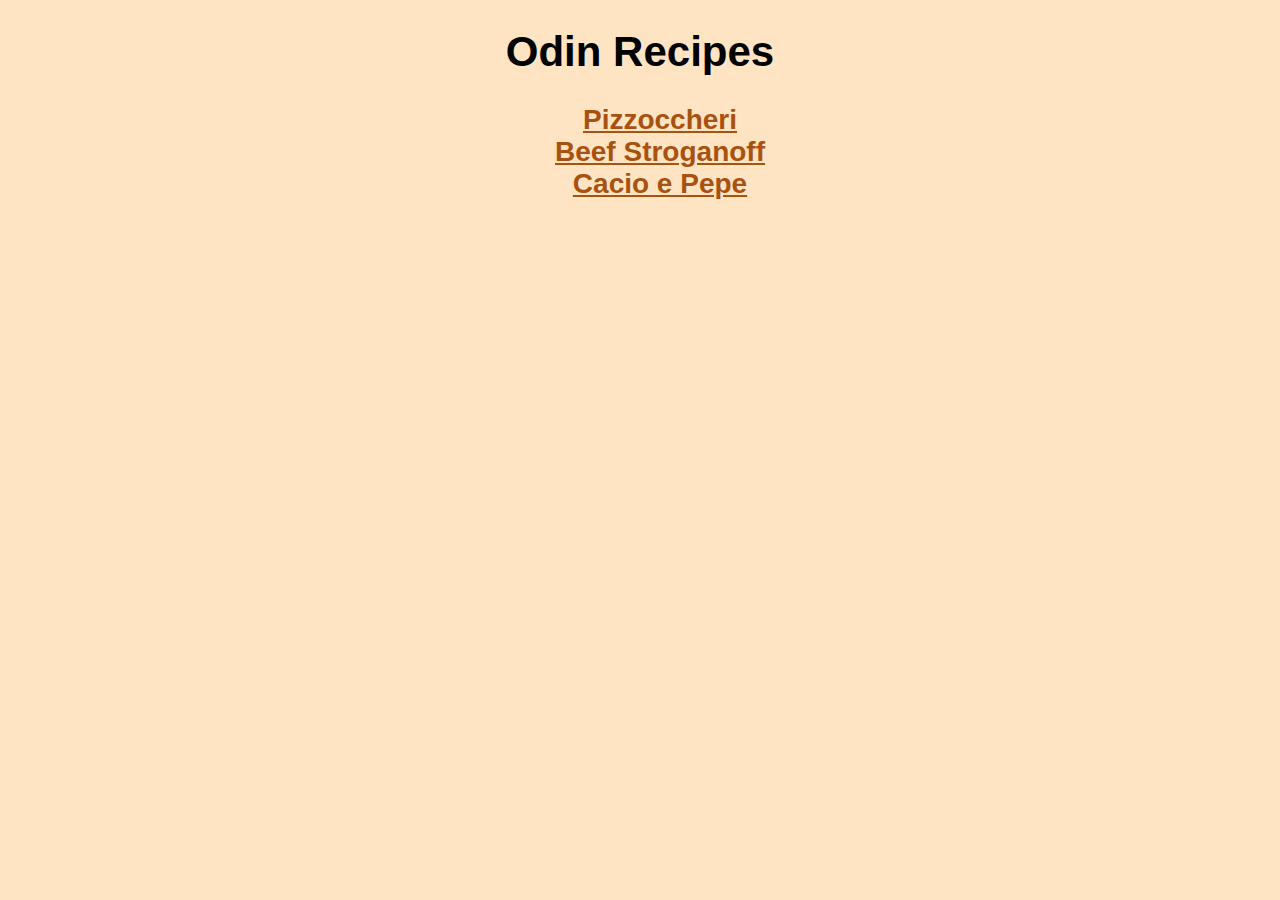
<file: index.html>
<!DOCTYPE html>
<html lang="en">
<head>
    <meta charset="UTF-8">
    <meta name="viewport" content="width=device-width, initial-scale=1.0">
    <title>Odin Recipes</title>
    <link rel="stylesheet" href="css/styles-index.css">
</head>
<body>
    <h1>Odin Recipes</h1>
    <ul>
        <li><a href="recipes/pizzoccheri.html">Pizzoccheri</a></li>
        <li><a href="recipes/beef_stroganoff.html">Beef Stroganoff</a></li>
        <li><a href="recipes/cacio_e_pepe.html">Cacio e Pepe</a></li>
    </ul>
</body>
</html>
</file>
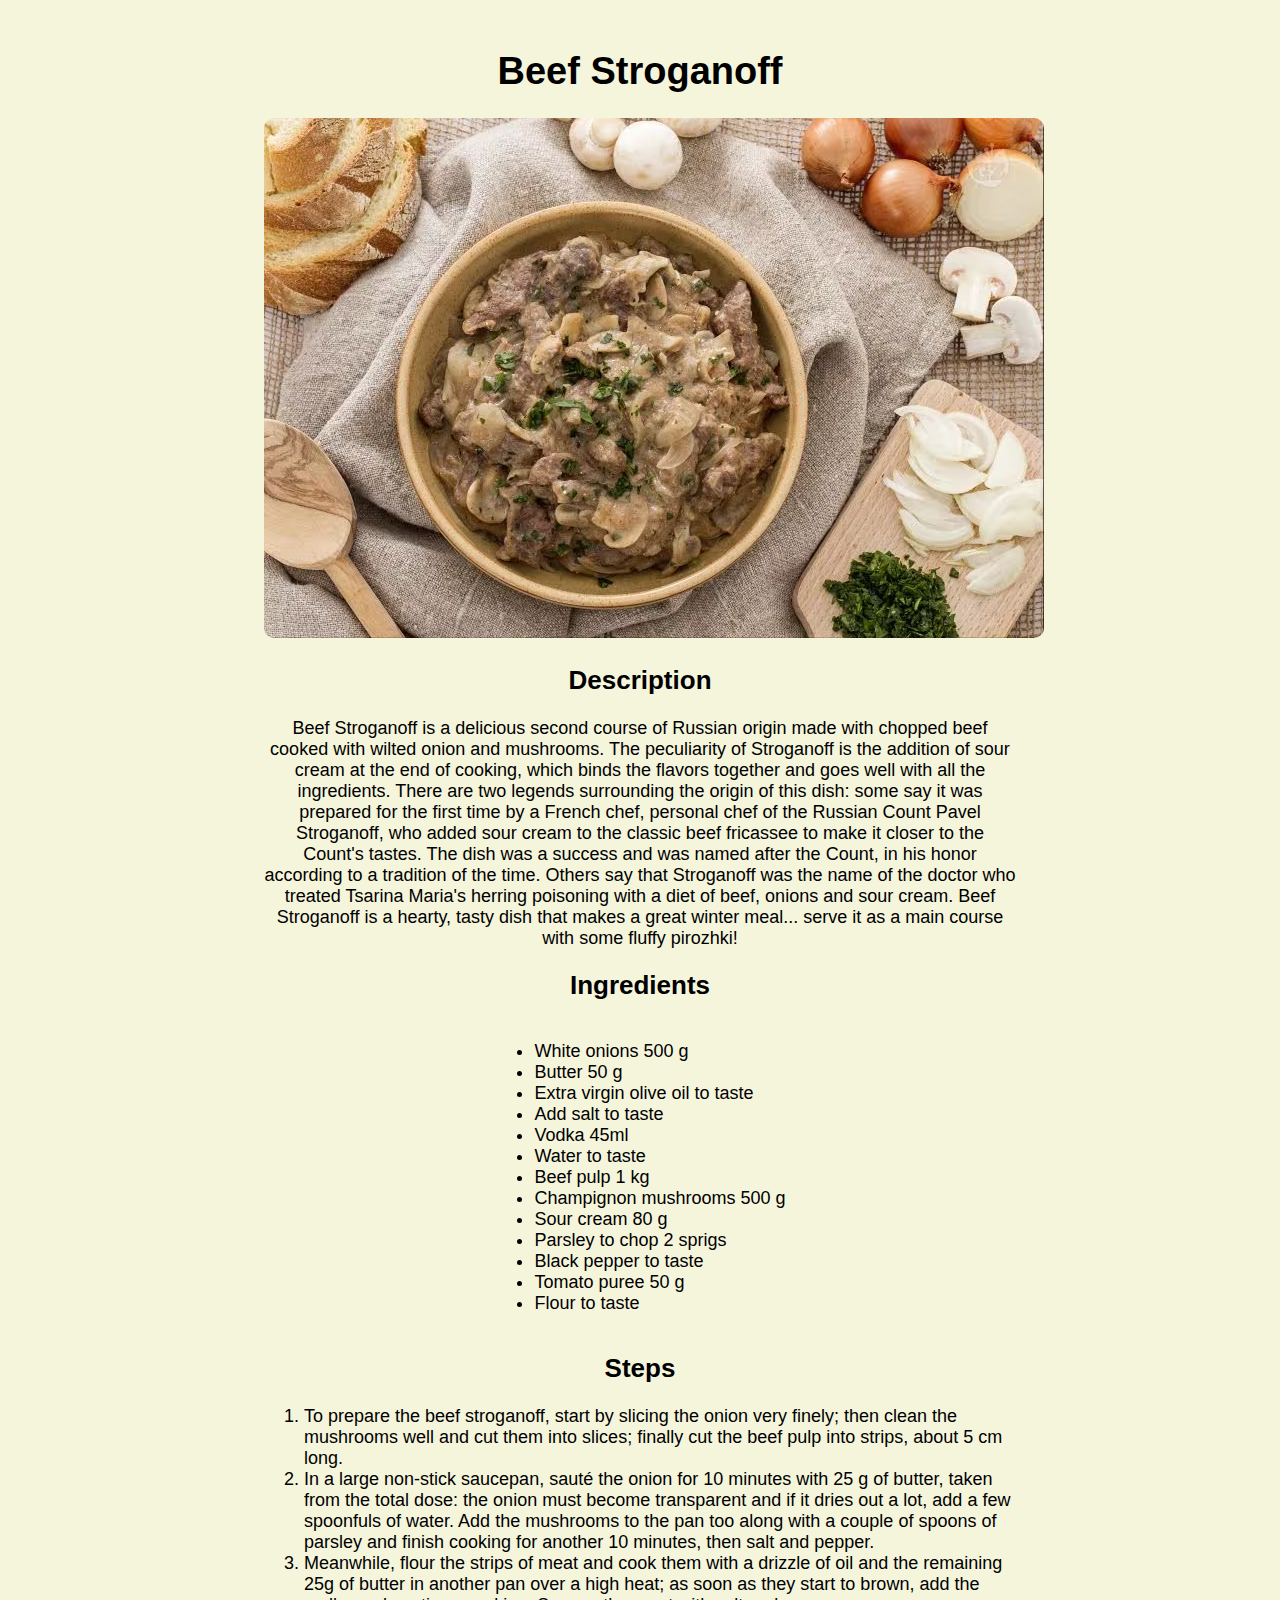
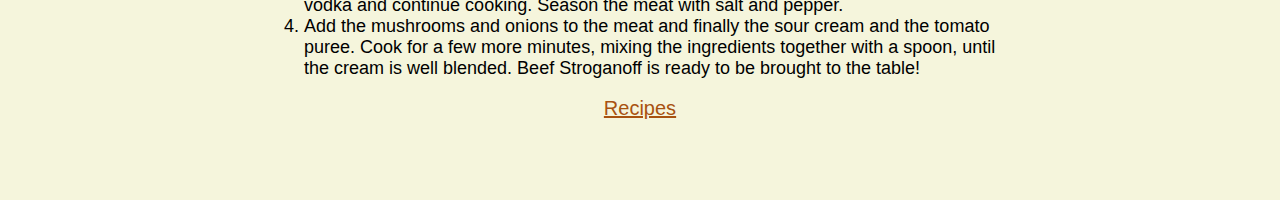
<file: recipes/beef_stroganoff.html>
<!DOCTYPE html>
<html lang="en">
<head>
    <meta charset="UTF-8">
    <meta name="viewport" content="width=device-width, initial-scale=1.0">
    <title>Beef Stroganoff</title>
    <link rel="stylesheet" href="../css/styles-recipe.css">
</head>
<body>
    <h1>Beef Stroganoff</h1>
    <div class="div-img">
        <img src="../img/Beef_stroganoff.jpg" alt="image of beef stroganoff in a plate">
    </div>
    <h2>Description</h2>
    <p class="center">
        Beef Stroganoff is a delicious second course of Russian origin made with chopped beef cooked with wilted onion and mushrooms.
        The peculiarity of Stroganoff is the addition of sour cream at the end of cooking, which binds the flavors together and goes well with all the ingredients.
        There are two legends surrounding the origin of this dish: some say it was prepared for the first time by a French chef, personal chef of the Russian Count Pavel Stroganoff, who added sour cream to the classic beef fricassee to make it closer to the Count's tastes. The dish was a success and was named after the Count, in his honor according to a tradition of the time. Others say that Stroganoff was the name of the doctor who treated Tsarina Maria's herring poisoning with a diet of beef, onions and sour cream.
        Beef Stroganoff is a hearty, tasty dish that makes a great winter meal... serve it as a main course with some fluffy pirozhki!
    </p>
    <h2>Ingredients</h2>
    <div class="ul-div">
        <ul>
            <li>White onions 500 g</li>
            <li>Butter 50 g</li>
            <li>Extra virgin olive oil to taste</li>
            <li>Add salt to taste</li>
            <li>Vodka 45ml</li>
            <li>Water to taste</li>
            <li>Beef pulp 1 kg</li>
            <li>Champignon mushrooms 500 g</li>
            <li>Sour cream 80 g</li>
            <li>Parsley to chop 2 sprigs</li>
            <li>Black pepper to taste</li>
            <li>Tomato puree 50 g</li>
            <li>Flour to taste</li>
        </ul>
    </div>
    <h2>Steps</h2>
    <ol>
        <li>To prepare the beef stroganoff, start by slicing the onion very finely; then clean the mushrooms well and cut them into slices; finally cut the beef pulp into strips, about 5 cm long.</li>
        <li>In a large non-stick saucepan, sauté the onion for 10 minutes with 25 g of butter, taken from the total dose: the onion must become transparent and if it dries out a lot, add a few spoonfuls of water. Add the mushrooms to the pan too along with a couple of spoons of parsley and finish cooking for another 10 minutes, then salt and pepper.</li>
        <li>Meanwhile, flour the strips of meat and cook them with a drizzle of oil and the remaining 25g of butter in another pan over a high heat; as soon as they start to brown, add the vodka and continue cooking. Season the meat with salt and pepper.</li>
        <li>Add the mushrooms and onions to the meat and finally the sour cream and the tomato puree. Cook for a few more minutes, mixing the ingredients together with a spoon, until the cream is well blended. Beef Stroganoff is ready to be brought to the table!</li>
    </ol>
    <a class="home-link" href="../index.html">Recipes</a>
</body>
</html>
</file>
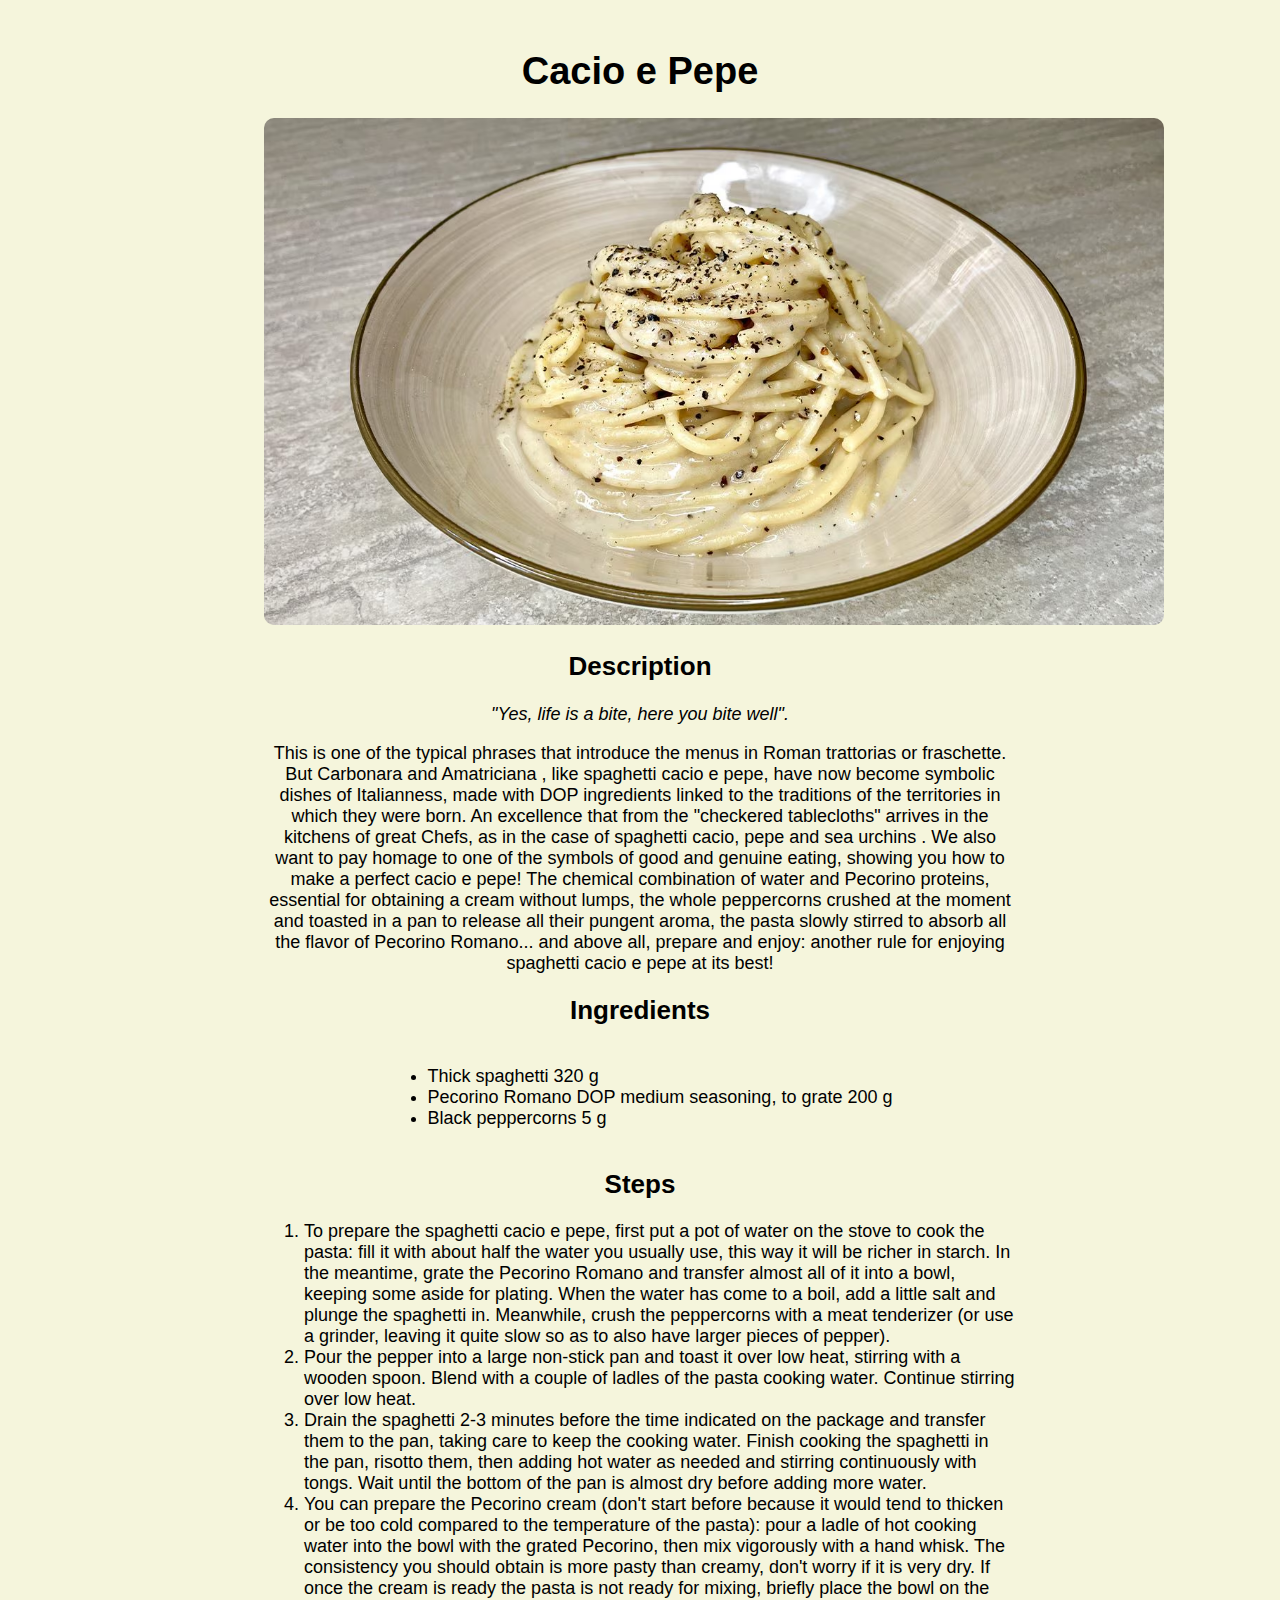
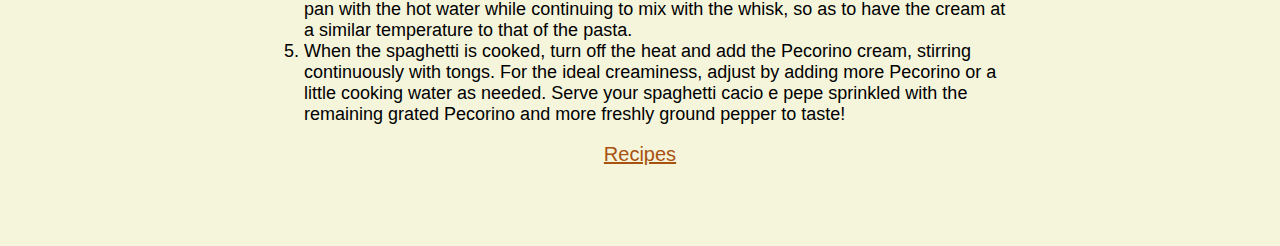
<file: recipes/cacio_e_pepe.html>
<!DOCTYPE html>
<html lang="en">
<head>
    <meta charset="UTF-8">
    <meta name="viewport" content="width=device-width, initial-scale=1.0">
    <title>Cacio e Pepe</title>
    <link rel="stylesheet" href="../css/styles-recipe.css">
</head>
<body>
    <h1>Cacio e Pepe</h1>
    <div class="div-img">
        <img src="../img/cacio_e_pepe.jpg" alt="Spaghetti cacio e pepe in a plate">
    </div>
    <h2>Description</h2>
    <p class="center">
        <em>"Yes, life is a bite, here you bite well".</em>
    </p>
    <p class="center">
        This is one of the typical phrases that introduce the menus in Roman trattorias or fraschette. But Carbonara and Amatriciana , like spaghetti cacio e pepe, have now become symbolic dishes of Italianness, made with DOP ingredients linked to the traditions of the territories in which they were born. An excellence that from the "checkered tablecloths" arrives in the kitchens of great Chefs, as in the case of spaghetti cacio, pepe and sea urchins . We also want to pay homage to one of the symbols of good and genuine eating, showing you how to make a perfect cacio e pepe! The chemical combination of water and Pecorino proteins, essential for obtaining a cream without lumps, the whole peppercorns crushed at the moment and toasted in a pan to release all their pungent aroma, the pasta slowly stirred to absorb all the flavor of Pecorino Romano... and above all, prepare and enjoy: another rule for enjoying spaghetti cacio e pepe at its best!
    </p>
    <h2>Ingredients</h2>
    <div class="ul-div">
        <ul>
            <li>Thick spaghetti 320 g</li>
            <li>Pecorino Romano DOP medium seasoning, to grate 200 g</li>
            <li>Black peppercorns 5 g</li>
        </ul>
    </div>
    <h2>Steps</h2>
    <ol>
        <li>To prepare the spaghetti cacio e pepe, first put a pot of water on the stove to cook the pasta: fill it with about half the water you usually use, this way it will be richer in starch. In the meantime, grate the Pecorino Romano and transfer almost all of it into a bowl, keeping some aside for plating. When the water has come to a boil, add a little salt and plunge the spaghetti in. Meanwhile, crush the peppercorns with a meat tenderizer (or use a grinder, leaving it quite slow so as to also have larger pieces of pepper).</li>
        <li>Pour the pepper into a large non-stick pan and toast it over low heat, stirring with a wooden spoon. Blend with a couple of ladles of the pasta cooking water. Continue stirring over low heat.</li>
        <li>Drain the spaghetti 2-3 minutes before the time indicated on the package and transfer them to the pan, taking care to keep the cooking water. Finish cooking the spaghetti in the pan, risotto them, then adding hot water as needed and stirring continuously with tongs. Wait until the bottom of the pan is almost dry before adding more water.</li>
        <li>You can prepare the Pecorino cream (don't start before because it would tend to thicken or be too cold compared to the temperature of the pasta): pour a ladle of hot cooking water into the bowl with the grated Pecorino, then mix vigorously with a hand whisk. The consistency you should obtain is more pasty than creamy, don't worry if it is very dry. If once the cream is ready the pasta is not ready for mixing, briefly place the bowl on the pan with the hot water while continuing to mix with the whisk, so as to have the cream at a similar temperature to that of the pasta.</li>
        <li>When the spaghetti is cooked, turn off the heat and add the Pecorino cream, stirring continuously with tongs. For the ideal creaminess, adjust by adding more Pecorino or a little cooking water as needed. Serve your spaghetti cacio e pepe sprinkled with the remaining grated Pecorino and more freshly ground pepper to taste!</li>
    </ol>
    <a class="home-link" href="../index.html">Recipes</a>
</body>
</html>
</file>
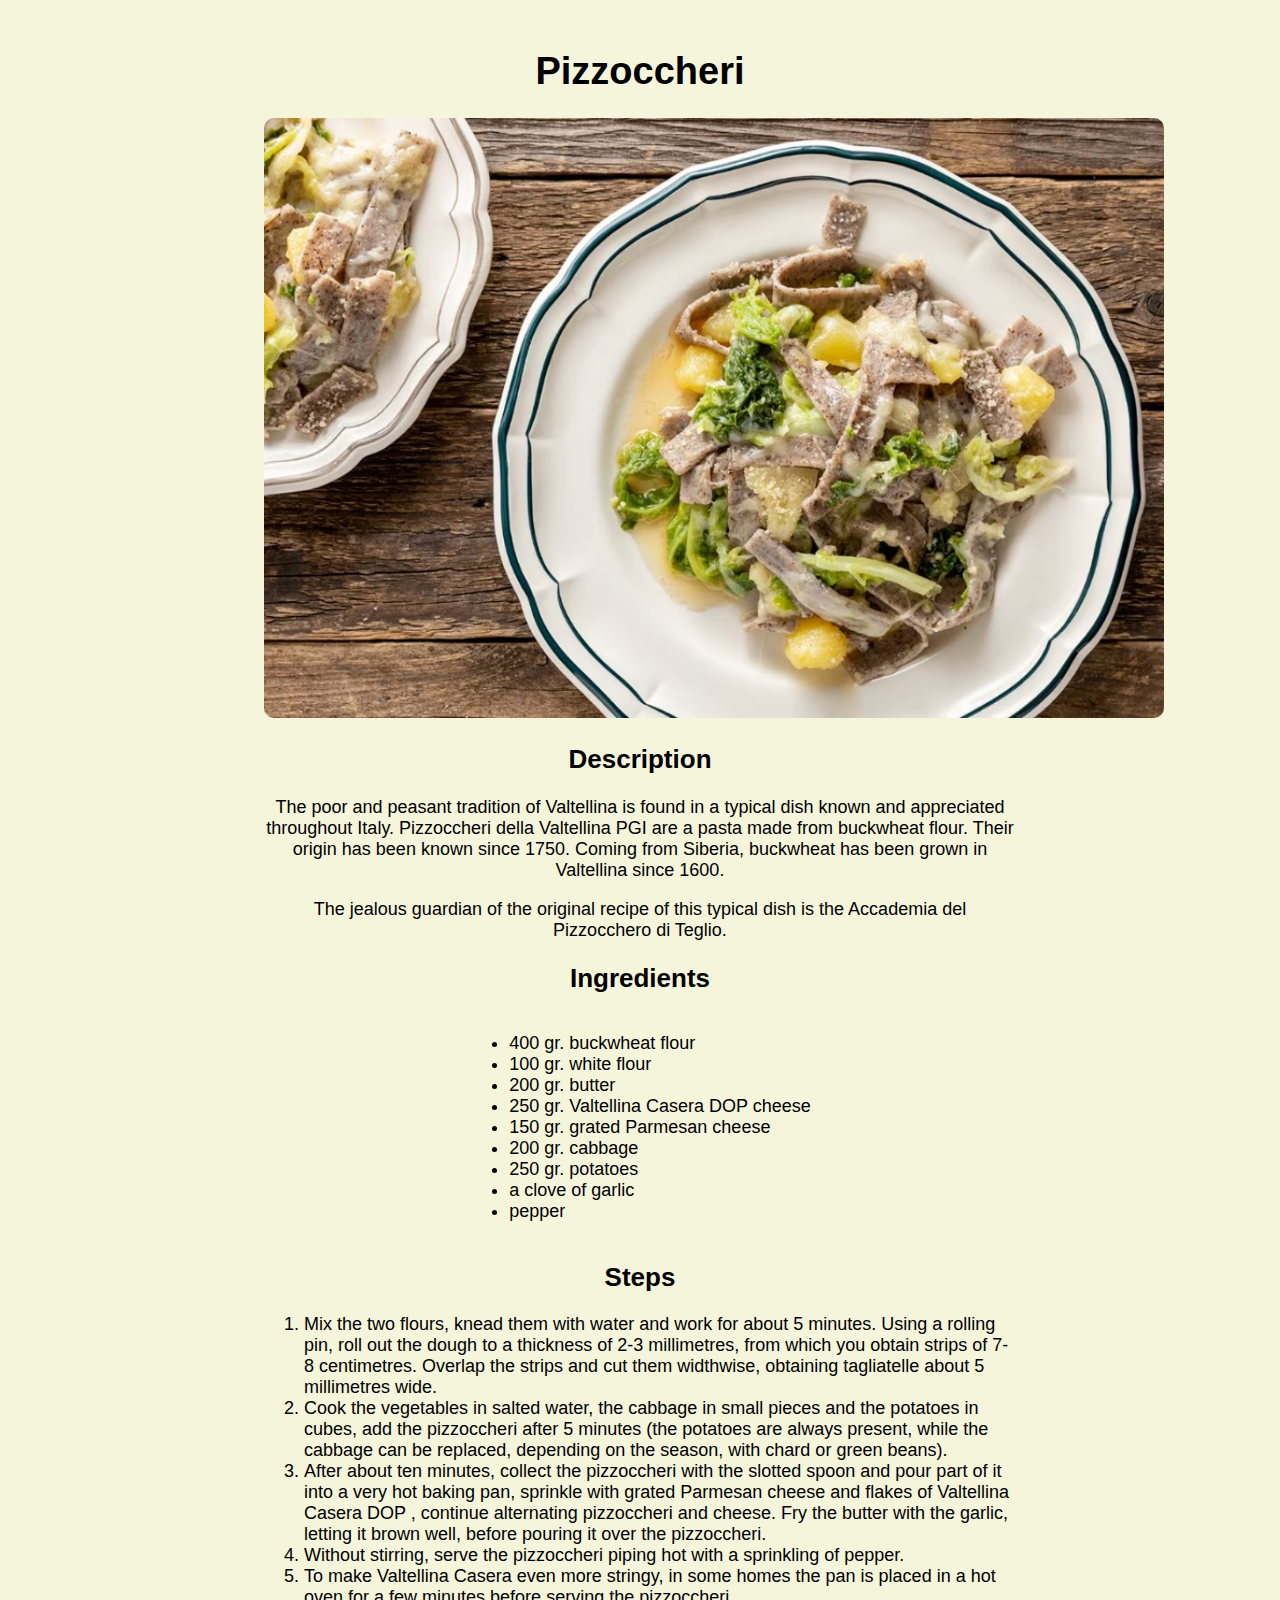
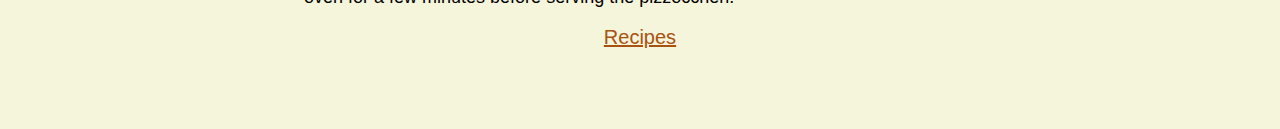
<file: recipes/pizzoccheri.html>
<!DOCTYPE html>
<html lang="en">
<head>
    <meta charset="UTF-8">
    <meta name="viewport" content="width=device-width, initial-scale=1.0">
    <title>Pizzoccheri</title>
    <link rel="stylesheet" href="../css/styles-recipe.css">
</head>
<body>
    <h1>Pizzoccheri</h1>
    <div class="div-img">    
        <img src="../img/pizzoccheri.jpg" alt="image of pizzoccheri in a plate">
    </div>
    <h2>Description</h2>
    <p class="center">
        The poor and peasant tradition of Valtellina is found in a typical dish known and appreciated throughout Italy. Pizzoccheri della Valtellina PGI are a pasta made from buckwheat flour. Their origin has been known since 1750. Coming from Siberia, buckwheat has been grown in Valtellina since 1600.
    </p>
    <p class="center">
        The jealous guardian of the original recipe of this typical dish is the Accademia del Pizzocchero di Teglio.
    </p>
    <h2>Ingredients</h2>
    <div class="ul-div">
        <ul>
            <li>400 gr. buckwheat flour</li>
             <li>100 gr. white flour</li>
            <li>200 gr. butter</li>
            <li>250 gr. Valtellina Casera DOP cheese</li>
            <li>150 gr. grated Parmesan cheese</li>
            <li>200 gr. cabbage</li>
            <li>250 gr. potatoes</li>
            <li>a clove of garlic</li>
            <li>pepper</li>
        </ul>
    </div>
    <h2>Steps</h2>
    <ol>
        <li>Mix the two flours, knead them with water and work for about 5 minutes. Using a rolling pin, roll out the dough to a thickness of 2-3 millimetres, from which you obtain strips of 7-8 centimetres. Overlap the strips and cut them widthwise, obtaining tagliatelle about 5 millimetres wide.</li>
        <li>Cook the vegetables in salted water, the cabbage in small pieces and the potatoes in cubes, add the pizzoccheri after 5 minutes (the potatoes are always present, while the cabbage can be replaced, depending on the season, with chard or green beans).</li>
        <li>After about ten minutes, collect the pizzoccheri with the slotted spoon and pour part of it into a very hot baking pan, sprinkle with grated Parmesan cheese and flakes of Valtellina Casera DOP , continue alternating pizzoccheri and cheese. Fry the butter with the garlic, letting it brown well, before pouring it over the pizzoccheri.</li>
        <li>Without stirring, serve the pizzoccheri piping hot with a sprinkling of pepper.</li>
        <li>To make Valtellina Casera even more stringy, in some homes the pan is placed in a hot oven for a few minutes before serving the pizzoccheri.</li>
    </ol>
    <a class="home-link" href="../index.html">Recipes</a>
</body>
</html>
</file>
<file: css/styles-index.css>
* {
    background-color: bisque;
    font-family: Helvetica, Verdana, sans-serif;
}

h1 {
    font-size: 42px;
    text-align: center;
    font-weight: bold;
}

ul {
    list-style-type: none;
    text-align: center;
    font-size: 28px;
    font-weight: bold;
}

a {
    color:rgb(168, 82, 16);
}

a:hover {
    color: darkgoldenrod;
}
</file>
<file: css/styles-recipe.css>
* {
    background-color: beige;
    font-family: Helvetica, Verdana, sans-serif;
    font-size: 18px;
}

body {
    padding: 0 20vw 8vh;
}

h1 {
    margin-top: 50px;
    font-size: 38px;
}

h2 {
    font-size: 26px;
}

h1, h2 {
    text-align: center;
    font-weight: bold;
}

.div-img {
    text-align: center;
}

img {
    border-radius: 10px;
    max-width: 900px;
}

.ul-div {
    display: flex;
    justify-content: center;
}

.home-link {
    color:rgb(168, 82, 16);
    display: block;
    text-align: center;
    font-size: 20px;
}

.home-link:hover {
    color: darkgoldenrod;
}

.center {
    text-align: center;
}
</file>
